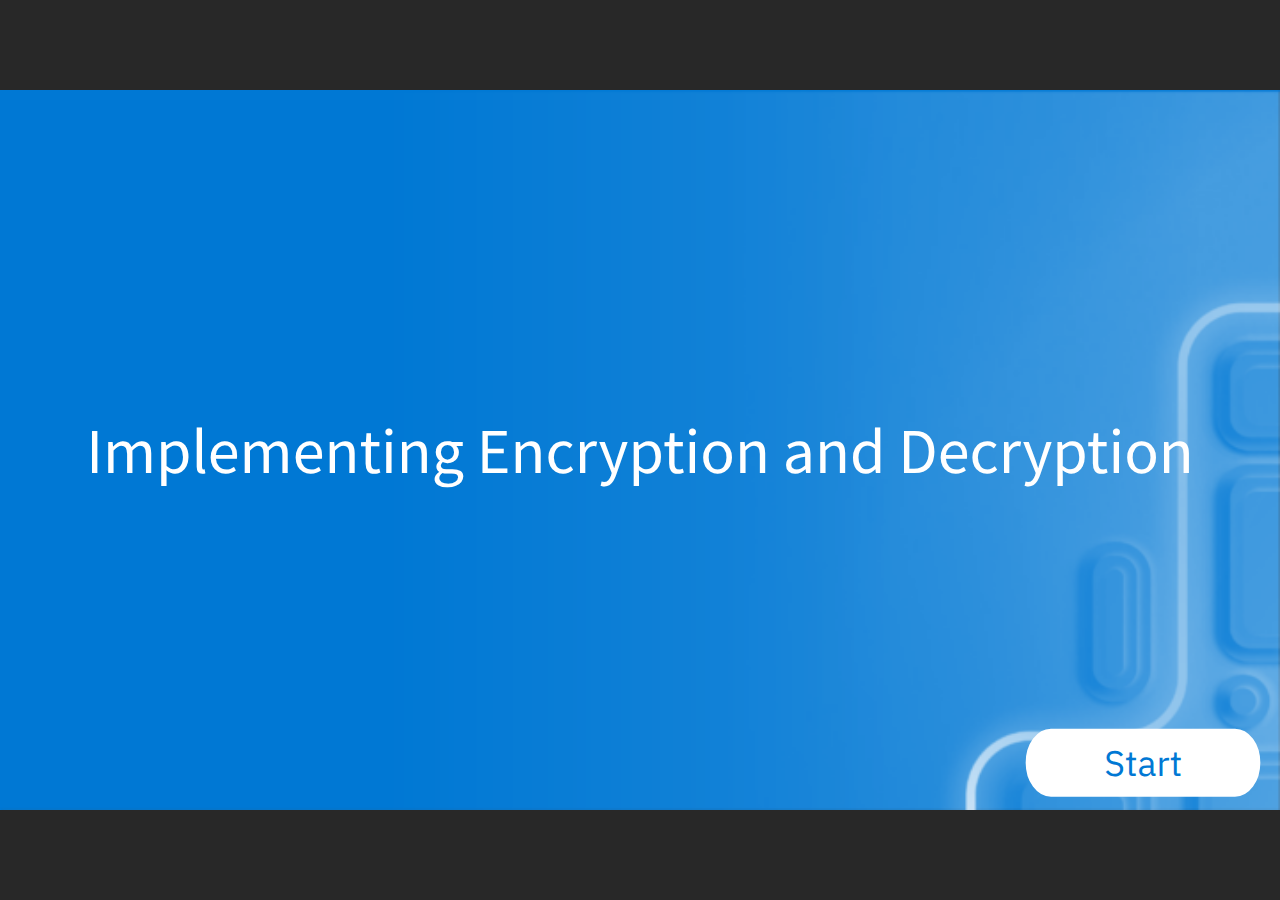
<file: index.html>
﻿<!doctype html>
<html lang="en-US">
<head>
  <meta charset="utf-8">
  <!-- Created using Storyline 360 x64 - http://www.articulate.com  -->
  <!-- version: 3.95.33670.0 -->
  <title>Implementing Encryption and Decryption</title>
  <meta http-equiv="x-ua-compatible" content="IE=edge"/>
  <meta name="viewport" content="width=device-width,initial-scale=1,user-scalable=no,shrink-to-fit=no,minimal-ui"/>
  <meta name="apple-mobile-web-app-capable" content="yes"/>
  <style>
    html, body { height: 100%; padding: 0; margin: 0 }
    #app { height: 100%; width: 100%; }
  </style>

  <script>
    window.DS = {};
    window.globals = {
      DATA_PATH_BASE: '',
      HAS_FRAME: true,
      HAS_SLIDE: true,

      lmsPresent: false,
      tinCanPresent: false,
      cmi5Present: false,
      aoSupport: false,
      scale: 'noscale',
      captureRc: false,
      browserSize: 'optimal',
      bgColor: '#282828',
      features: 'DropInAcc,DropInBase,DropInCore,DropInInteractions,DropInMisc,DropInVectors,DropInVideo,LayerPresentAsDialog,MultipleQuizTracking,UpdatedThemeEditor',
      themeName: 'unified',
      preloaderColor: '#FFFFFF',
      suppressAnalytics: false,
      productChannel: 'stable',
      publishSource: 'storyline',
      aid: 'aid|ec1426b3-023f-4ed3-86a6-291b0afe7aa1',
      cid: 'c5265532-abd1-41b9-95f2-bbe127c5aa2a',
      playerVersion: '3.95.33670.0',
      publishTimestamp: '2025-01-29T20:10:32.3699790Z',
      maxIosVideoElements: 10,
      connectionSettings: { message: 'You%20are%20offline.%20Trying%20to%20reconnect...', useDarkTheme: false, mode: 'disabled' },
      hasFeature: function(feature) {
        return this.features.split(',').includes(feature);
      },
      
      parseParams: function(qs) {
        if (window.globals.parsedParams != null) {
          return window.globals.parsedParams;
        }
        qs = (qs || window.location.search.substr(1)).split('+').join(' ');
        var params = {},
            tokens,
            re = /[?&]?([^=]+)=([^&]*)/g;

        while (tokens = re.exec(qs)) {
          params[decodeURIComponent(tokens[1]).trim()] =
            decodeURIComponent(tokens[2]).trim();
        }
        window.globals.parsedParams = params;
        return params;
      }

    };
  </script>
  <script>
    var isIe11 = ('ActiveXObject' in window || window.MSBlobBuilder != null)
      && window.msCrypto != null && !window.ActiveXObject;
    if (isIe11) {
      window.globals.unsupportedBrowser = true;
      document.write(atob('[base64]'));
    }
  </script>

  <script>
    if (window.globals.hasFeature('MultiLanguageSinglePackageSupport')) {
      
      
    }
  </script>

  
  <script>window.THREE = { };</script>
  
</head>
<body style="background: #282828" class="cs-HTML theme-unified">
  <!-- 360 -->
  <script>!function(){var e,i=/iPhone/i,o=/iPod/i,n=/iPad/i,t=/\biOS-universal(?:.+)Mac\b/i,r=/\bAndroid(?:.+)Mobile\b/i,a=/Android/i,d=/(?:SD4930UR|\bSilk(?:.+)Mobile\b)/i,p=/Silk/i,l=/Windows Phone/i,u=/\bWindows(?:.+)ARM\b/i,b=/BlackBerry/i,s=/BB10/i,c=/Opera Mini/i,f=/\b(CriOS|Chrome)(?:.+)Mobile/i,h=/Mobile(?:.+)Firefox\b/i,v=function(e){return void 0!==e&&"MacIntel"===e.platform&&"number"==typeof e.maxTouchPoints&&e.maxTouchPoints>1&&"undefined"==typeof MSStream};e=function(e){var m={userAgent:"",platform:"",maxTouchPoints:0};e||"undefined"==typeof navigator?"string"==typeof e?m.userAgent=e:e&&e.userAgent&&(m={userAgent:e.userAgent,platform:e.platform,maxTouchPoints:e.maxTouchPoints||0}):m={userAgent:navigator.userAgent,platform:navigator.platform,maxTouchPoints:navigator.maxTouchPoints||0};var g=m.userAgent,y=g.split("[FBAN");void 0!==y[1]&&(g=y[0]),void 0!==(y=g.split("Twitter"))[1]&&(g=y[0]);var A=function(e){return function(i){return i.test(e)}}(g),w={apple:{phone:A(i)&&!A(l),ipod:A(o),tablet:!A(i)&&(A(n)||v(m))&&!A(l),universal:A(t),device:(A(i)||A(o)||A(n)||A(t)||v(m))&&!A(l)},amazon:{phone:A(d),tablet:!A(d)&&A(p),device:A(d)||A(p)},android:{phone:!A(l)&&A(d)||!A(l)&&A(r),tablet:!A(l)&&!A(d)&&!A(r)&&(A(p)||A(a)),device:!A(l)&&(A(d)||A(p)||A(r)||A(a))||A(/\bokhttp\b/i)},windows:{phone:A(l),tablet:A(u),device:A(l)||A(u)},other:{blackberry:A(b),blackberry10:A(s),opera:A(c),firefox:A(h),chrome:A(f),device:A(b)||A(s)||A(c)||A(h)||A(f)},any:!1,phone:!1,tablet:!1};return w.any=w.apple.device||w.android.device||w.windows.device||w.other.device,w.phone=w.apple.phone||w.android.phone||w.windows.phone,w.tablet=w.apple.tablet||w.android.tablet||w.windows.tablet,w}(),"object"==typeof exports&&"undefined"!=typeof module?module.exports=e:"function"==typeof define&&define.amd?define((function(){return e})):this.isMobile=e}();
    window.isMobile.apple.tablet = window.isMobile.apple.tablet ||
      (navigator.platform === 'MacIntel' && navigator.maxTouchPoints > 1);
    window.isMobile.apple.device = window.isMobile.apple.device || window.isMobile.apple.tablet;
    window.isMobile.tablet = window.isMobile.tablet || window.isMobile.apple.tablet;
    window.isMobile.any = window.isMobile.any || window.isMobile.apple.tablet;
  </script>

  <div id="focus-sink" tabindex="-1"></div>

  <div id="preso"></div>
  <script>
    (function() {

      var classTypes = [ 'desktop', 'mobile', 'phone', 'tablet' ];

      var addDeviceClasses = function(prefix, testObj) {
        var curr, i;
        for (i = 0; i < classTypes.length; i++) {
          curr = classTypes[i];
          if (testObj[curr]) {
            document.body.classList.add(prefix + curr);
          }
        }
      };

      var params = window.globals.parseParams(),
          isDevicePreview = params.devicepreview === '1',
          isPhoneOverride = params.deviceType === 'phone' || (isDevicePreview && params.phone == '1'),
          isTabletOverride = (params.deviceType === 'tablet' || isDevicePreview) && !isPhoneOverride,
          isMobileOverride = isPhoneOverride || isTabletOverride;

      var deviceView = {
        desktop: !window.isMobile.any && !isMobileOverride,
        mobile: window.isMobile.any || isMobileOverride,
        phone: isPhoneOverride || (window.isMobile.phone && !isTabletOverride),
        tablet: isTabletOverride || window.isMobile.tablet
      };

      window.globals.deviceView = deviceView;
      window.isMobile.desktop = !window.isMobile.any;
      window.isMobile.mobile = window.isMobile.any;

      addDeviceClasses('view-', deviceView);

    })();
  </script>
  
  <script src='story_content/triggers.js' type=text/javascript></script>
<script src='story_content/user.js' type=text/javascript></script>
  <div class="slide-loader"></div>

  <script>
    var doc = document, loader = doc.body.querySelector('.slide-loader'); [ 1, 2, 3 ].forEach(function(n) { var d = doc.createElement('div'); d.style.backgroundColor = window.globals.preloaderColor; d.classList.add('mobile-loader-dot'); d.classList.add('dot' + n); loader.appendChild(d); });
  </script>

  <div class="mobile-load-title-overlay" style="display: none">
    <div class="mobile-load-title">Implementing Encryption and Decryption</div>
  </div>

  <div class="mobile-chrome-warning"></div>

  
<style>
  .warn-connection-dialog {
    display: none;
    background: transparent;
    pointer-events: all;
    position: fixed;
    left: 0;
    top: 0;
    width: 100%;
    height: 100%;
    z-index: 999;
  }

  .warn-connection-content {
    pointer-events: all;
    border-radius: 4px;
    background: white;
    border: 1px solid #E7E7E7;
    color: #333333;
    box-shadow: 0 2px 4px rgba(0, 0, 0, 0.25);
    transition: all 150ms ease-out;
    position: absolute;
    white-space: nowrap;
  }

  .view-phone.is-landscape .warn-connection-content {
    left: 23px;
    bottom: 23px;
  }

  .view-tablet.is-landscape .warn-connection-content {
    left: 50%;
    top: 20px;
    transform: translateX(-50%);
  }

  .view-mobile.is-portrait .warn-connection-content {
    transform: translate(-50%, calc(-100% - 15px));
  }

  .warn-connection-content p {
    display: inline-block;
    margin: 0 8px 0 0;
    line-height: 33px;
    font-size: 11px;
  }

  .warn-connection-content svg {
    position: relative;
    vertical-align: middle;
    margin: 0 2px 2px 8px;
  }

  .view-desktop .warn-connection-content {
    left: 1.5em;
    bottom: 1.5em;
  }

  .view-desktop .warn-connection-content p {
    font-size: 1.1em;
  }

  .is-offline .warn-connection-dialog {
    display: block;
  }

  .is-offline .cs-panel * {
    pointer-events: none !important;
  }

  .is-offline .cs-panel {
    pointer-events: all !important;
  }

  .is-offline #nav-controls * {
    pointer-events: none !important;
  }

  .is-offline #nav-controls {
    pointer-events: all !important;
  }
</style>

<div class="warn-connection-dialog" role="alertdialog" aria-modal="true" tabindex="0" aria-labelledby="warn-connection-message">
  <div class="warn-connection-content">
    <svg width="17" height="15" viewBox="0 0 17 15" xmlns="http://www.w3.org/2000/svg">
      <path fill="#8F0000" stroke="white" d="M16.07,12.98 L15.88,12.23 L9.51,1.21 C8.97,0.26,7.6,0.26,7.06,1.21 L0.69,12.23 C0.15,13.16,0.81,14.36,1.91,14.36 H14.65 C15.47,14.36,16.05,13.7,16.07,12.98 Z"/>
      <path fill="white" stroke="white" d="M8.58,5.5 C8.35,5.28,8.5,5.35,8.21,5.32 C8.09,5.35,7.97,5.49,7.96,5.67 C7.97,5.79,7.98,5.92,7.98,6.04 L7.98,6.04 C7.99,6.17,8,6.31,8.01,6.43 L8.01,6.44 C8.03,6.92,8.06,7.41,8.09,7.9 L8.09,7.9 C8.12,8.39,8.14,8.88,8.17,9.37 C8.17,9.39,8.18,9.42,8.2,9.44 C8.23,9.46,8.25,9.47,8.28,9.47 C8.31,9.47,8.34,9.46,8.35,9.44 C8.37,9.43,8.38,9.4,8.39,9.35 L8.39,9.34 C8.39,9.24,8.4,9.15,8.4,9.05 L8.4,9.05 C8.41,8.96,8.41,8.86,8.42,8.75 C8.43,8.44,8.45,8.12,8.47,7.81 L8.47,7.81 C8.49,7.49,8.51,7.18,8.53,6.87 C8.55,6.46,8.56,6.05,8.59,5.64 L8.6,5.62 C8.6,5.57,8.59,5.53,8.58,5.5 L8.21,5.32 Z"/>
      <circle fill="white" stroke="white" cx="8.3" cy="11.35" r="0.3"/>
    </svg>
    <p id="warn-connection-message">You are offline. Trying to reconnect...</p>
  </div>
</div>

<script>
  (function() {
    window.DS.connection = {
      warningShown: false,
      assets: {},
      loadingAssetGroup: false,
      retryDelay: 500
    };

    var connectionSettings = window.globals.connectionSettings || {};

    var useConnectionMessages = window.AbortController != null &&
      window.location.protocol != 'file:' &&
      connectionSettings.mode === 'normal';

    window.DS.connection.useConnectionMessages = useConnectionMessages;

    var assetCount = 0;
    var checkLoadedId;


    if (useConnectionMessages && connectionSettings != null) {
      var contentEl = document.querySelector('.warn-connection-content');
      var messageEl = contentEl.querySelector('p');

      if (connectionSettings.useDarkTheme) {
        contentEl.style.borderColor = '#BABBBA';
        contentEl.style.backgroundColor = '#282828';
        contentEl.style.color = '#FFFFFF';
      }

      if (connectionSettings.message != null) {
        messageEl.textContent = window.decodeURIComponent(connectionSettings.message);
      }
    }

    function checkAssetsReady() {
      for (var i in DS.connection.assets) {
        if (!DS.connection.assets[i].success) {
          return false;
        }
      }
      return true;
    }

    function stopAssetGroup() {
      if (!useConnectionMessages) { return; }

      assetCount = 0;

      DS.connection.oldAssetGroup = DS.connection.assets;
      DS.connection.assets = {};
      DS.connection.loadingAssetGroup = false;
      clearInterval(checkLoadedId);
    }

    function startAssetGroup() {
      if (!useConnectionMessages) { return; }
      var ticks = 0;
      clearInterval(checkLoadedId);
      checkLoadedId = setInterval(function() {
        var loaded = 0;
        if (assetCount === 0 && loaded === 0) {
          clearInterval(checkLoadedId);
          return;
        }

        for (var i in DS.connection.assets) {
          if (DS.connection.assets[i].success) {
            loaded++;
          }
        }

        if (assetCount === loaded && checkAssetsReady()) {
          for (var i in DS.connection.assets) {
            if (DS.connection.assets[i].action) {
              DS.connection.assets[i].action();
            }
          }
          hideWarning();
          stopAssetGroup();
        }
      }, 100)
    }

    function requiredAsset(url, action, retry, type) {
      if (!useConnectionMessages) { return; }
      if (DS.connection.assets[url]) { return; }

      DS.connection.assets[url] = {
        success: false, action: action, retry: retry, type: type
      };
      assetCount = Object.keys(DS.connection.assets).length;
      if (!DS.connection.loadingAssetGroup) {
        startAssetGroup();
      }
      DS.connection.loadingAssetGroup = true;
    }

    function assetLoaded(url) {
      if (!useConnectionMessages) { return; }
      if (DS.connection.assets[url]) {
        DS.connection.assets[url].success = true;
      }
    }

    function assetFailed(url) {
      if (!useConnectionMessages) { return; }
      if (!DS.connection.assets[url]) {
        if (/\.js$/.test(url) && url.indexOf('transcripts') === -1) {
          setTimeout(function() {
            if (DS.connection.lastSlideLoaded != null) {
              DS.connection.lastSlideLoaded();
            }
          }, DS.connection.retryDelay);
        }
        return;
      }
      if (!DS.connection.warningShown) { showWarning(); }
      if (DS.connection.assets[url].retry) {
        setTimeout(function() {
          if (!DS.connection.assets[url].success) {
            DS.connection.assets[url].retry()
          }
        }, DS.connection.retryDelay);
      }
    }

    function hideWarning() {
      document.body.classList.remove('is-offline');
      DS.connection.warningShown = false;
      enableKeys();
    }
    DS.connection.hideWarning = hideWarning

    function showWarning(btn) {
      document.body.classList.add('is-offline')
      DS.connection.warningShown = true;
      updateWarningPosition();
      disableKeys();
    }

    function updateWarningPosition() {
      if (!DS.connection.warningShown) {
        return;
      }

      var isPortrait = document.body.classList.contains('is-portrait');
      var isMobile = document.body.classList.contains('view-mobile');
      var warningEl = document.querySelector('.warn-connection-content');

      if (isPortrait && isMobile) {
        var slide = document.querySelector('.primary-slide');
        var slideRect = slide != null
          ? slide.getBoundingClientRect()
          : { top: window.innerHeight, left: 0, width: window.innerWidth };

        warningEl.style.top = `${slideRect.top}px`
        warningEl.style.left = `${slideRect.left + slideRect.width / 2}px`
      } else {
        warningEl.style.top = null;
        warningEl.style.left = null;
      }

      window.requestAnimationFrame(updateWarningPosition);
    }

    function onDisableKeyDown(e) {
      e.preventDefault();
      e.stopImmediatePropagation();
    }

    function onDisableKeyUp(e) {
      e.preventDefault();
      e.stopImmediatePropagation();
    }

    var accStyle = document.createElement('style');
    var warnDialogEl = document.querySelector('.warn-connection-dialog');

    function disableKeys() {
      if (DS.views && DS.views.nsStack && DS.views.nsStack.length === 1) {
        DS.views.nsStack[0].tabReachable = false
        DS.views.nsStack[0].updateTabIndex(true, true);
      }

      accStyle.innerHTML = '.acc-shadow-dom { display: none; }';
      document.body.appendChild(accStyle);

      warnDialogEl.parentNode.append(warnDialogEl);
      warnDialogEl.focus();
    }

    function enableKeys() {
      accStyle.remove();
      if (DS.views && DS.views.nsStack && DS.views.nsStack.length === 1 && DS.views.nsStack[0].name === '_frame') {
        DS.views.nsStack[0].tabReachable = true;
        DS.views.nsStack[0].updateTabIndex();
      }
    }

    // these will all be noops if the feature flag isn't set in
    // the data and `window.globals.features`
    DS.connection.requiredAsset = requiredAsset;
    DS.connection.assetLoaded = assetLoaded;
    DS.connection.assetFailed = assetFailed;
    DS.connection.stopAssetGroup = stopAssetGroup;
    DS.connection.startAssetGroup = startAssetGroup;
  })();
</script>


  <script>
    
    if (window.autoSpider && window.vInterfaceObject) {
      document.querySelector('.mobile-load-title-overlay').style.display = 'none';
    }
  </script>

  

  <link rel="stylesheet" href="html5/data/css/output.min.css" data-noprefix/>
</body>
<script src="html5/lib/scripts/bootstrapper.min.js"></script>
</html>
</file>
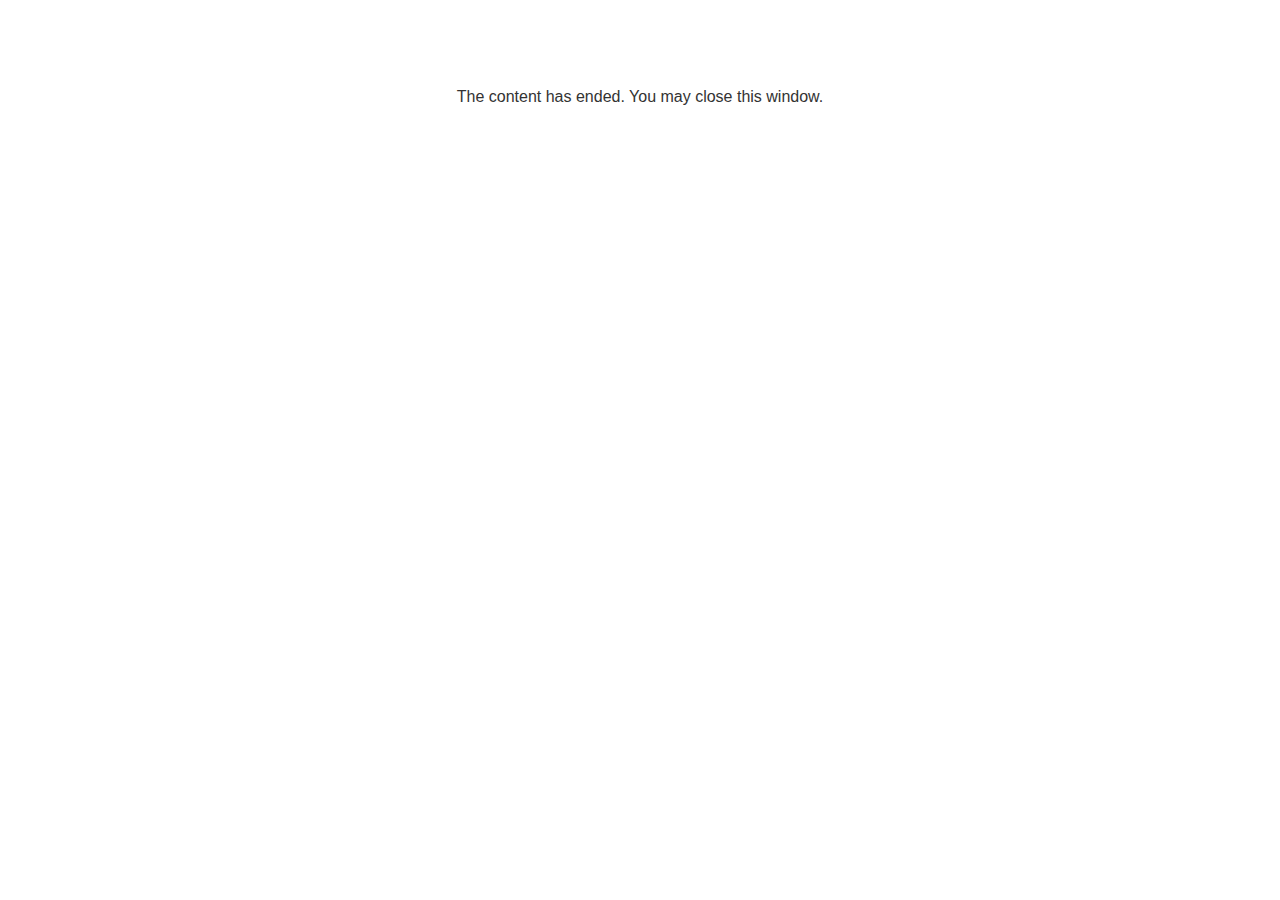
<file: lms/goodbye.html>
<!doctype html>
<html>
<body style="background-color: #ffffff;">

<p role="alert" style="color: #333333;font-family: Lato, articulate, tahoma, arial;font-size: medium;text-align: center;">
<br><br><br><br>
The content has ended. You may close this window.
</p>

</body>
</html>
</file>
